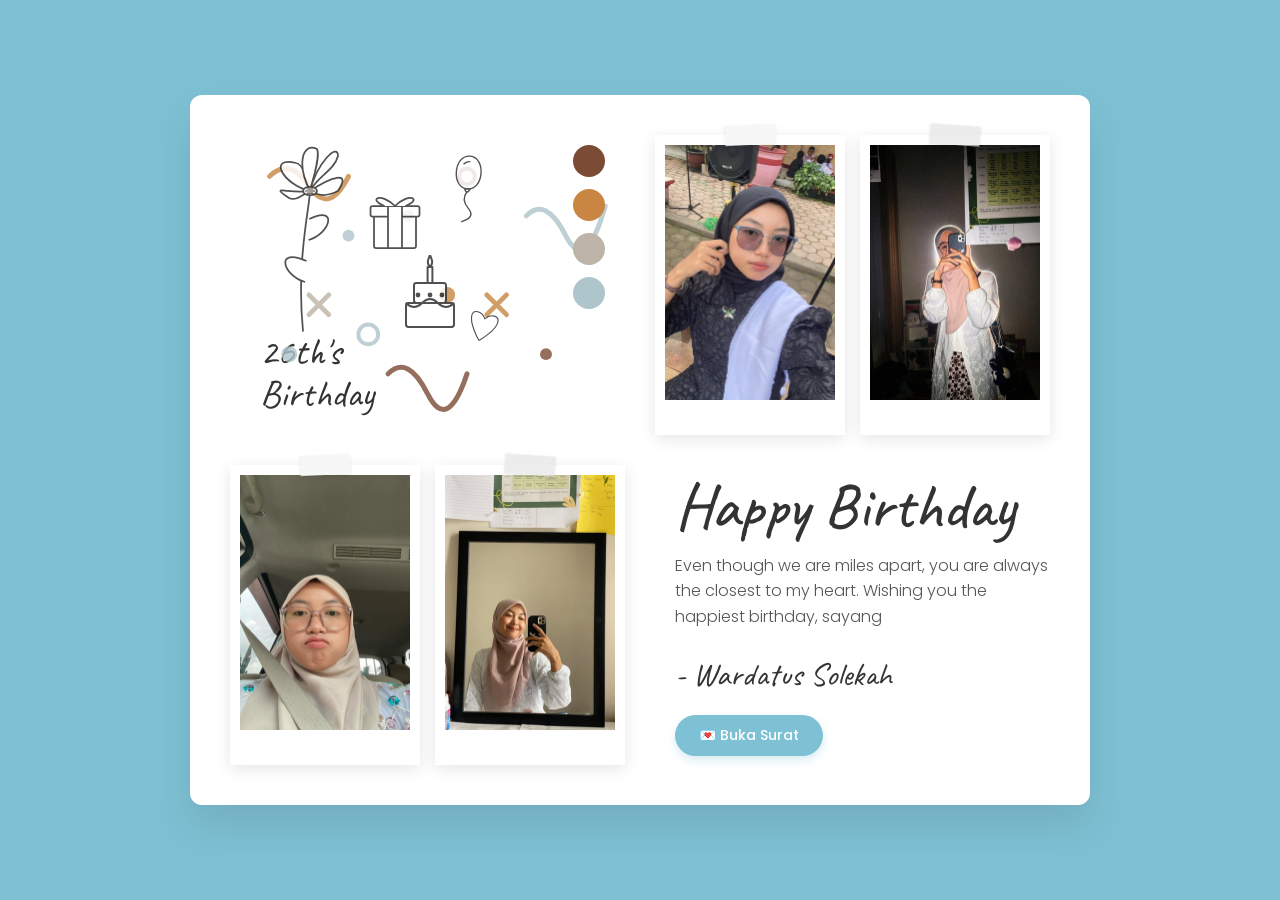
<file: index.html>
<!DOCTYPE html>
<html lang="id">
<head>
  <meta charset="UTF-8">
  <meta name="viewport" content="width=device-width, initial-scale=1.0">
  <meta name="description" content="Happy 26th Birthday Wardatus Solekah">
  <title>Happy 26th Birthday!</title>
  <!-- Google Fonts -->
  <link rel="preconnect" href="https://fonts.googleapis.com">
  <link rel="preconnect" href="https://fonts.gstatic.com" crossorigin>
  <link href="https://fonts.googleapis.com/css2?family=Caveat:wght@400;500;600;700&family=Poppins:wght@300;400;500&display=swap" rel="stylesheet">
  
  <style>
    * {
      margin: 0;
      padding: 0;
      box-sizing: border-box;
    }

    body {
      /* The requested background color */
      background-color: #7ec1d4;
      min-height: 100vh;
      display: flex;
      align-items: center;
      justify-content: center;
      font-family: 'Poppins', sans-serif;
      padding: 40px 20px;
    }

    /* THE MAIN COLLAGE CARD */
    .collage-card {
      background-color: #ffffff;
      max-width: 900px;
      width: 100%;
      border-radius: 12px;
      box-shadow: 0 20px 40px rgba(0, 0, 0, 0.1);
      padding: 40px;
      display: grid;
      grid-template-columns: 1fr 1fr;
      grid-template-rows: auto auto;
      gap: 30px;
    }

    @keyframes slideFadeUp {
      from { opacity: 0; transform: translateY(30px); }
      to { opacity: 1; transform: translateY(0); }
    }

    /* =========================================
       TOP LEFT: Flower, Palette, "26th's Birthday" 
       ========================================= */
    .top-left {
      position: relative;
      display: flex;
      flex-direction: column;
      justify-content: flex-end;
      padding-bottom: 20px;
      animation: slideFadeUp 0.8s cubic-bezier(0.2, 0.8, 0.2, 1) backwards;
      animation-delay: 0.1s;
    }

    /* Minimalist flower illustration */
    .flower-svg {
      width: 140px;
      height: auto;
      position: absolute;
      top: 0;
      left: 10px;
      opacity: 0.85;
    }

    /* Minimalist gift box illustration */
    .gift-svg {
      width: 70px;
      height: auto;
      position: absolute;
      top: 50px;
      left: 130px;
      opacity: 0.85;
    }

    /* Minimalist cake illustration */
    .cake-svg {
      width: 80px;
      height: auto;
      position: absolute;
      top: 120px;
      left: 160px;
      opacity: 0.85;
    }

    /* Minimalist balloon illustration */
    .balloon-svg {
      width: 55px;
      height: auto;
      position: absolute;
      top: 10px;
      left: 210px;
      opacity: 0.85;
      transform: rotate(5deg);
    }

    /* Minimalist heart illustration */
    .heart-svg {
      width: 45px;
      height: auto;
      position: absolute;
      top: 170px;
      left: 230px;
      opacity: 0.85;
      transform: rotate(15deg);
    }

    /* Confetti Overlay */
    .confetti-svg {
      width: 100%;
      height: 100%;
      position: absolute;
      top: 0;
      left: 0;
      pointer-events: none;
      opacity: 0.8;
      z-index: 0;
    }

    /* Color Palette Dots */
    .color-palette {
      position: absolute;
      top: 10px;
      right: 20px;
      display: flex;
      flex-direction: column;
      gap: 12px;
    }

    .color-dot {
      width: 32px;
      height: 32px;
      border-radius: 50%;
    }
    .dot-1 { background-color: #7B4B36; } /* Brown */
    .dot-2 { background-color: #C88642; } /* Orange */
    .dot-3 { background-color: #BDB3A6; } /* Tan */
    .dot-4 { background-color: #AEC5CC; } /* Light Blue */

    .subtitle-text {
      font-family: 'Caveat', cursive;
      font-size: 38px;
      color: #333;
      line-height: 1.1;
      margin-left: 30px;
      margin-top: 180px; /* Pushes text below the flower */
    }

    /* =========================================
       TOP RIGHT: Two Vertical Photos
       ========================================= */
    .top-right {
      display: flex;
      gap: 15px;
      height: 300px;
      animation: slideFadeUp 0.8s cubic-bezier(0.2, 0.8, 0.2, 1) backwards;
      animation-delay: 0.3s;
    }

    .photo-frame-vert {
      flex: 1;
      height: 100%;
      background-color: #fff;
      padding: 10px 10px 35px 10px;
      box-shadow: 0 4px 15px rgba(0,0,0,0.1);
      position: relative;
      transition: all 0.3s ease;
      cursor: pointer;
    }

    .photo-frame-vert:hover {
      transform: scale(1.05) rotate(-2deg);
      box-shadow: 0 10px 25px rgba(0,0,0,0.15);
      z-index: 10;
    }

    /* Washi Tape */
    .photo-frame-vert::after {
      content: '';
      position: absolute;
      top: -10px;
      left: 50%;
      margin-left: -25px;
      width: 50px;
      height: 20px;
      background: rgba(245, 245, 245, 0.8);
      box-shadow: 0 1px 3px rgba(0,0,0,0.1);
      transform: rotate(-3deg);
      z-index: 5;
    }
    
    .photo-frame-vert:nth-child(2)::after {
      transform: rotate(4deg);
      background: rgba(230, 230, 230, 0.7);
    }

    .photo-frame-vert:nth-child(2):hover {
      transform: scale(1.05) rotate(2deg);
    }

    .photo-frame-vert img {
      width: 100%;
      height: 100%;
      object-fit: cover;
      display: block;
      background-color: #f0f0f0;
      position: relative;
      z-index: 1;
    }

    /* Placeholder if image is missing */
    .placeholder {
      position: absolute;
      inset: 10px 10px 35px 10px;
      display: flex;
      align-items: center;
      justify-content: center;
      color: #aaa;
      font-size: 12px;
      text-transform: uppercase;
      letter-spacing: 2px;
      background: #f7f7f7;
    }

    /* =========================================
       BOTTOM LEFT: One Horizontal Photo
       ========================================= */
    .bottom-left {
      display: flex;
      gap: 15px;
      height: 300px;
      animation: slideFadeUp 0.8s cubic-bezier(0.2, 0.8, 0.2, 1) backwards;
      animation-delay: 0.5s;
    }

    .photo-frame-horz {
      width: 100%;
      height: 100%;
      background-color: #fff;
      padding: 10px 10px 35px 10px;
      box-shadow: 0 4px 15px rgba(0,0,0,0.1);
      position: relative;
      transition: all 0.3s ease;
      cursor: pointer;
    }

    .photo-frame-horz:hover {
      transform: scale(1.03) rotate(1deg);
      box-shadow: 0 10px 25px rgba(0,0,0,0.15);
      z-index: 10;
    }

    .photo-frame-horz::after {
      content: '';
      position: absolute;
      top: -10px;
      left: 50%;
      margin-left: -35px;
      width: 70px;
      height: 20px;
      background: rgba(245, 245, 245, 0.7);
      box-shadow: 0 1px 3px rgba(0,0,0,0.1);
      transform: rotate(2deg);
      z-index: 5;
    }

    .photo-frame-horz img {
      width: 100%;
      height: 100%;
      object-fit: cover;
      display: block;
      background-color: #f0f0f0;
      position: relative;
      z-index: 1;
    }

    /* =========================================
       BOTTOM RIGHT: Typography & Quote
       ========================================= */
    .bottom-right {
      display: flex;
      flex-direction: column;
      justify-content: center;
      padding-left: 20px;
      animation: slideFadeUp 0.8s cubic-bezier(0.2, 0.8, 0.2, 1) backwards;
      animation-delay: 0.7s;
    }

    .main-title {
      font-family: 'Caveat', cursive;
      font-size: 64px;
      color: #333;
      font-weight: 500;
      margin-bottom: 15px;
      line-height: 1;
    }

    .quote {
      font-size: 16px;
      color: #555;
      line-height: 1.6;
      margin-bottom: 25px;
      font-weight: 300;
    }

    .signature {
      font-family: 'Caveat', cursive;
      font-size: 32px;
      color: #333;
    }

    /* =========================================
       RESPONSIVE DESIGN (MOBILE)
       ========================================= */
    @media (max-width: 768px) {
      .collage-card {
        grid-template-columns: 1fr;
        grid-template-rows: auto;
        padding: 30px;
        gap: 20px;
      }
      
      .top-left {
        min-height: 220px;
      }

      .flower-svg {
        width: 120px;
      }

      .gift-svg {
        width: 55px;
        top: 30px;
        left: 110px;
      }

      .cake-svg {
        width: 65px;
        top: 90px;
        left: 130px;
      }

      .balloon-svg {
        width: 45px;
        top: 10px;
        left: 170px;
      }

      .heart-svg {
        width: 35px;
        top: 130px;
        left: 190px;
      }

      .subtitle-text {
        margin-top: 140px;
        font-size: 32px;
      }

      .color-palette {
        right: 0;
      }

      .main-title {
        font-size: 52px;
        margin-top: 20px;
      }

      .bottom-right {
        padding-left: 0;
      }

      .photo-frame-horz {
        height: 200px;
      }
    }

    /* ===== ACTION BUTTON ===== */
    .action-btn {
      margin-top: 20px;
      background: #7ec1d4;
      color: #fff;
      font-family: 'Poppins', sans-serif;
      font-size: 14px;
      font-weight: 500;
      padding: 10px 24px;
      border-radius: 100px;
      border: none;
      cursor: pointer;
      box-shadow: 0 4px 10px rgba(126,193,212,0.3);
      transition: all 0.2s;
      align-self: flex-start;
    }

    .action-btn:hover {
      transform: translateY(-2px);
      box-shadow: 0 6px 15px rgba(126,193,212,0.4);
      background: #6ab0c4;
    }

    /* ===== OVERLAY ===== */
    .overlay {
      position: fixed;
      inset: 0;
      background: rgba(0, 0, 0, 0.6);
      backdrop-filter: blur(5px);
      z-index: 100;
      display: none;
      flex-direction: column;
      padding: 40px 20px;
      overflow-y: auto;
    }

    .overlay.active { display: flex; }

    .overlay-content {
      max-width: 500px;
      width: 100%;
      margin: auto;
      position: relative;
    }

    .close-btn {
      position: absolute;
      top: 15px;
      right: 15px;
      z-index: 110;
      width: 32px;
      height: 32px;
      border-radius: 50%;
      border: none;
      background: #f0f0f0;
      color: #333;
      font-size: 16px;
      cursor: pointer;
      display: flex;
      align-items: center;
      justify-content: center;
      transition: all 0.3s ease;
    }

    .close-btn:hover {
      background: #e0e0e0;
    }

    /* ===== ENVELOPE MODAL ===== */
    .env-wrapper {
      position: relative;
      width: 340px;
      height: 220px;
      margin: auto;
      margin-top: 15vh;
      cursor: pointer;
      transition: transform 0.3s;
    }
    .env-wrapper.open { cursor: default; }

    .env-back {
      position: absolute;
      top: 0; left: 0;
      width: 100%; height: 100%;
      background-color: #d1bfae;
      border-radius: 4px;
      box-shadow: 0 15px 30px rgba(0,0,0,0.2);
    }

    /* The Letter */
    .env-letter {
      position: absolute;
      top: 10px; left: 10px; right: 10px;
      background: #fff;
      border-radius: 4px;
      padding: 30px 20px;
      box-shadow: 0 2px 5px rgba(0,0,0,0.1);
      z-index: 1;
      transition: all 0.8s cubic-bezier(0.2, 0.8, 0.2, 1);
      max-height: 200px;
      overflow: hidden;
      text-align: center;
    }

    .env-wrapper.open .env-letter {
      transform: translateY(-220px);
      z-index: 5;
      max-height: 800px;
      padding-bottom: 40px;
      cursor: auto;
    }

    /* Flaps */
    .env-front {
      position: absolute;
      top: 0; left: 0;
      width: 100%; height: 100%;
      z-index: 2;
      pointer-events: none;
    }

    .env-front::before, .env-front::after {
      content: '';
      position: absolute;
      bottom: 0;
      width: 0; height: 0;
    }
    .env-front::before {
      left: 0;
      border-left: 170px solid #e0cdbb;
      border-top: 110px solid transparent;
      border-bottom: 110px solid #e0cdbb;
    }
    .env-front::after {
      right: 0;
      border-right: 170px solid #e0cdbb;
      border-top: 110px solid transparent;
      border-bottom: 110px solid #e0cdbb;
    }

    .env-bottom {
      position: absolute;
      bottom: 0; left: 0;
      width: 0; height: 0;
      border-left: 170px solid transparent;
      border-right: 170px solid transparent;
      border-bottom: 130px solid #ebd8c5;
      z-index: 3;
    }

    .env-top {
      position: absolute;
      top: 0; left: 0;
      width: 0; height: 0;
      border-left: 170px solid transparent;
      border-right: 170px solid transparent;
      border-top: 130px solid #c9b4a1;
      z-index: 4;
      transform-origin: top;
      transition: transform 0.6s ease;
    }

    .env-wrapper.open .env-top {
      transform: rotateX(180deg);
      z-index: 0;
    }

    .env-hint {
      position: absolute;
      top: 50%; left: 50%;
      transform: translate(-50%, -50%);
      z-index: 6;
      background: rgba(255,255,255,0.85);
      padding: 8px 16px;
      border-radius: 20px;
      font-size: 13px;
      font-weight: 500;
      color: #555;
      pointer-events: none;
      transition: opacity 0.3s;
    }
    .env-wrapper.open .env-hint { opacity: 0; }

    /* Close button on letter */
    .close-letter-btn {
      position: absolute;
      top: 10px; right: 15px;
      background: none; border: none; font-size: 20px; cursor: pointer; color: #aaa;
      display: none;
    }
    .env-wrapper.open .close-letter-btn {
      display: block;
    }

    /* Wish Typography inside Letter */
    .wish-title { font-family: 'Caveat', cursive; font-size: 30px; color: #333; margin-bottom: 15px; }
    .wish-body { font-size: 12.5px; color: #555; line-height: 1.6; margin-bottom: 20px; text-align: left; }
    .wish-sign { font-family: 'Caveat', cursive; font-size: 26px; color: #7ec1d4; }
  </style>
</head>
<body>

  <div class="collage-card">
    
    <!-- TOP LEFT QUADRANT -->
    <div class="top-left">
      <!-- Confetti SVG -->
      <svg class="confetti-svg" viewBox="0 0 200 150" fill="none" xmlns="http://www.w3.org/2000/svg">
        <!-- Squiggles -->
        <path d="M20 20 Q 30 10 40 25 T 60 20" stroke="#C88642" stroke-width="2.5" stroke-linecap="round" fill="none"/>
        <path d="M150 40 Q 160 30 170 50 T 190 35" stroke="#AEC5CC" stroke-width="2.5" stroke-linecap="round" fill="none"/>
        <path d="M80 120 Q 90 110 100 130 T 120 120" stroke="#7B4B36" stroke-width="2.5" stroke-linecap="round" fill="none"/>
        <!-- Stars/Crosses -->
        <path d="M40 80 L 50 90 M 40 90 L 50 80" stroke="#BDB3A6" stroke-width="2.5" stroke-linecap="round"/>
        <path d="M130 80 L 140 90 M 130 90 L 140 80" stroke="#C88642" stroke-width="2.5" stroke-linecap="round"/>
        <!-- Solid Dots -->
        <circle cx="90" cy="40" r="3" fill="#BDB3A6"/>
        <circle cx="30" cy="110" r="4" fill="#AEC5CC"/>
        <circle cx="160" cy="110" r="3" fill="#7B4B36"/>
        <circle cx="110" cy="80" r="4" fill="#C88642"/>
        <circle cx="60" cy="50" r="3" fill="#AEC5CC"/>
        <!-- Outlined Circles -->
        <circle cx="120" cy="20" r="4" stroke="#7B4B36" stroke-width="2" fill="none"/>
        <circle cx="70" cy="100" r="5" stroke="#AEC5CC" stroke-width="2" fill="none"/>
      </svg>

      <!-- Minimalist flower SVG -->
      <svg class="flower-svg" viewBox="0 0 200 300" fill="none" xmlns="http://www.w3.org/2000/svg">
        <path d="M90 280 C 80 180, 100 100, 100 80" stroke="#333" stroke-width="2.5" stroke-linecap="round"/>
        <!-- Leaf left -->
        <path d="M93 210 C 60 200, 50 160, 95 180" stroke="#333" stroke-width="2.5" fill="#fff" stroke-linejoin="round"/>
        <!-- Leaf right -->
        <path d="M98 150 C 130 140, 140 100, 99 120" stroke="#333" stroke-width="2.5" fill="#fff" stroke-linejoin="round"/>
        
        <!-- Petals -->
        <path d="M100 80 C 60 70, 40 30, 80 40 C 90 42, 95 60, 100 80" stroke="#333" stroke-width="2.5" fill="#fff" stroke-linejoin="round"/>
        <path d="M100 80 C 80 40, 90 10, 110 20 C 115 30, 105 60, 100 80" stroke="#333" stroke-width="2.5" fill="#fff" stroke-linejoin="round"/>
        <path d="M100 80 C 110 40, 140 10, 140 30 C 135 50, 110 60, 100 80" stroke="#333" stroke-width="2.5" fill="#fff" stroke-linejoin="round"/>
        <path d="M100 80 C 130 60, 160 50, 140 80 C 120 90, 110 85, 100 80" stroke="#333" stroke-width="2.5" fill="#fff" stroke-linejoin="round"/>
        <path d="M100 80 C 70 85, 40 70, 70 90 C 80 95, 90 85, 100 80" stroke="#333" stroke-width="2.5" fill="#fff" stroke-linejoin="round"/>
        <!-- Flower Center -->
        <ellipse cx="100" cy="80" rx="10" ry="6" stroke="#333" stroke-width="2.5" fill="#fff"/>
        <path d="M93 80 L 107 80 M 96 77 L 104 77 M 96 83 L 104 83" stroke="#333" stroke-width="1.5" stroke-linecap="round"/>
      </svg>

      <!-- Minimalist gift box SVG -->
      <svg class="gift-svg" viewBox="0 0 100 100" fill="none" xmlns="http://www.w3.org/2000/svg">
        <!-- Box body -->
        <rect x="20" y="40" width="60" height="50" rx="3" stroke="#333" stroke-width="2.5" fill="#fff" stroke-linejoin="round"/>
        <!-- Lid -->
        <rect x="15" y="30" width="70" height="15" rx="3" stroke="#333" stroke-width="2.5" fill="#fff" stroke-linejoin="round"/>
        <!-- Vertical ribbon -->
        <rect x="40" y="30" width="20" height="60" stroke="#333" stroke-width="2.5" fill="#fff" stroke-linejoin="round"/>
        <!-- Left bow loop -->
        <path d="M50 30 C 30 10, 10 20, 35 30" stroke="#333" stroke-width="2.5" fill="#fff" stroke-linejoin="round"/>
        <!-- Right bow loop -->
        <path d="M50 30 C 70 10, 90 20, 65 30" stroke="#333" stroke-width="2.5" fill="#fff" stroke-linejoin="round"/>
      </svg>

      <!-- Minimalist cake SVG -->
      <svg class="cake-svg" viewBox="0 0 100 100" fill="none" xmlns="http://www.w3.org/2000/svg">
        <!-- Base Tier -->
        <rect x="20" y="60" width="60" height="30" rx="3" stroke="#333" stroke-width="2.5" fill="#fff" stroke-linejoin="round"/>
        <!-- Top Tier -->
        <rect x="30" y="35" width="40" height="25" rx="3" stroke="#333" stroke-width="2.5" fill="#fff" stroke-linejoin="round"/>
        <!-- Candle -->
        <rect x="47" y="15" width="6" height="20" stroke="#333" stroke-width="2.5" fill="#fff" stroke-linejoin="round"/>
        <!-- Flame -->
        <path d="M50 15 C 45 10, 48 5, 50 0 C 52 5, 55 10, 50 15" stroke="#333" stroke-width="2.5" fill="#fff" stroke-linejoin="round"/>
        <!-- Decorations -->
        <circle cx="50" cy="50" r="3" fill="#333"/>
        <circle cx="35" cy="50" r="3" fill="#333"/>
        <circle cx="65" cy="50" r="3" fill="#333"/>
        <path d="M 20 60 Q 30 70 40 60 T 60 60 T 80 60" stroke="#333" stroke-width="2.5" fill="none"/>
      </svg>

      <!-- Minimalist balloon SVG -->
      <svg class="balloon-svg" viewBox="0 0 100 150" fill="none" xmlns="http://www.w3.org/2000/svg">
        <!-- Balloon Body -->
        <path d="M50 80 C 20 80, 20 20, 50 20 C 80 20, 80 80, 50 80" stroke="#333" stroke-width="2.5" fill="#fff" stroke-linejoin="round"/>
        <!-- Balloon Tie -->
        <path d="M45 80 L 55 80 L 52 85 L 48 85 Z" stroke="#333" stroke-width="2.5" fill="#fff" stroke-linejoin="round"/>
        <!-- String -->
        <path d="M50 85 Q 40 100 55 115 T 45 140" stroke="#333" stroke-width="2.5" stroke-linecap="round" fill="none"/>
        <!-- Highlight -->
        <path d="M40 35 C 45 30, 50 30, 50 30" stroke="#333" stroke-width="2.5" stroke-linecap="round"/>
      </svg>

      <!-- Minimalist heart SVG -->
      <svg class="heart-svg" viewBox="0 0 100 100" fill="none" xmlns="http://www.w3.org/2000/svg">
        <path d="M50 80 C 50 80, 20 50, 20 30 C 20 15, 40 15, 50 30 C 60 15, 80 15, 80 30 C 80 50, 50 80, 50 80" stroke="#333" stroke-width="2.5" fill="#fff" stroke-linejoin="round"/>
      </svg>

      <!-- Color Palette -->
      <div class="color-palette">
        <div class="color-dot dot-1"></div>
        <div class="color-dot dot-2"></div>
        <div class="color-dot dot-3"></div>
        <div class="color-dot dot-4"></div>
      </div>

      <!-- Text -->
      <div class="subtitle-text">
        26th's<br>Birthday
      </div>
    </div>

    <!-- TOP RIGHT QUADRANT -->
    <div class="top-right">
      <div class="photo-frame-vert">
        <div class="placeholder">Foto 1</div>
        <img src="foto1.jpg" alt="Memory 1" onerror="this.style.display='none'">
      </div>
      <div class="photo-frame-vert">
        <div class="placeholder">Foto 2</div>
        <img src="foto2.jpg" alt="Memory 2" onerror="this.style.display='none'">
      </div>
    </div>

    <!-- BOTTOM LEFT QUADRANT -->
    <div class="bottom-left">
      <div class="photo-frame-vert">
        <div class="placeholder">Foto 3</div>
        <img src="foto3.png" alt="Memory 3" onerror="this.style.display='none'">
      </div>
      <div class="photo-frame-vert">
        <div class="placeholder">Foto 4</div>
        <img src="foto4.jpg" alt="Memory 4" onerror="this.style.display='none'">
      </div>
    </div>

    <!-- BOTTOM RIGHT QUADRANT -->
    <div class="bottom-right">
      <h1 class="main-title">Happy Birthday</h1>
      <p class="quote">
        Even though we are miles apart, you are always the closest to my heart. Wishing you the happiest birthday, sayang
      </p>
      <div class="signature">- Wardatus Solekah</div>
      <button class="action-btn" onclick="openWishes()">💌 Buka Surat</button>
    </div>

  </div>

  <!-- WISHES OVERLAY -->
  <div class="overlay" id="overlay">
    <div class="overlay-content">
      <!-- Envelope Wrapper -->
      <div class="env-wrapper" id="envWrapper" onclick="openEnvelope()">
        <div class="env-back"></div>
        
        <div class="env-letter" onclick="event.stopPropagation()">
          <button class="close-letter-btn" onclick="closeWishes(event)">✕</button>
          <h2 class="wish-title">Happy 26th, Sayang! 🎉</h2>
          <p class="wish-body">
            Selamat ulang tahun, sayang! Meskipun hari ini kita terpisah oleh jarak dan tidak bisa merayakannya bersama secara langsung, rinduku dan doaku tidak pernah berkurang untukmu. Semoga di usiamu yang baru ini, kamu selalu diberikan kesehatan, kebahagiaan, dan kemudahan dalam segala urusan. Aku sangat bersyukur memiliki kamu di hidupku, dan jarak ini justru membuatku makin menyadari betapa berharganya setiap momen bersamamu.<br><br>
            Di hari spesialmu ini, aku juga ingin meminta maaf atas segala kekuranganku, sayang. Maaf karena jarak ini sering kali membuatku tidak peka, kurang perhatian, atau bahkan membuatmu kesal karena komunikasi kita yang kadang terhambat. Terima kasih ya sudah begitu sabar menghadapiku dan tetap menjaga komitmen ini bersama-sama. Happy birthday, sayang, semoga kita bisa segera bertemu!
          </p>
          <div class="wish-sign">I love you! ❤️</div>
        </div>

        <div class="env-front"></div>
        <div class="env-bottom"></div>
        <div class="env-top"></div>
        <div class="env-hint">Klik amplop 💌</div>
      </div>
    </div>
  </div>

  <script>
    function openWishes() {
      const overlay = document.getElementById('overlay');
      overlay.classList.add('active');
      document.body.style.overflow = 'hidden';
      // Reset envelope to closed state
      document.getElementById('envWrapper').classList.remove('open');
    }

    function openEnvelope() {
      document.getElementById('envWrapper').classList.add('open');
    }

    function closeWishes(e) {
      if (e) e.stopPropagation(); // prevent envelope click
      
      // Animate envelope closing first
      document.getElementById('envWrapper').classList.remove('open');
      
      // Wait for letter to slide back down before hiding overlay
      setTimeout(() => {
        document.getElementById('overlay').classList.remove('active');
        document.body.style.overflow = '';
      }, 600);
    }

    // Close on escape key
    document.addEventListener('keydown', e => { 
      if (e.key === 'Escape') closeWishes(); 
    });
    
    // Close on clicking outside the card
    document.getElementById('overlay').addEventListener('click', function(e) {
      if (e.target === this) closeWishes();
    });
  </script>

</body>
</html>
</file>
